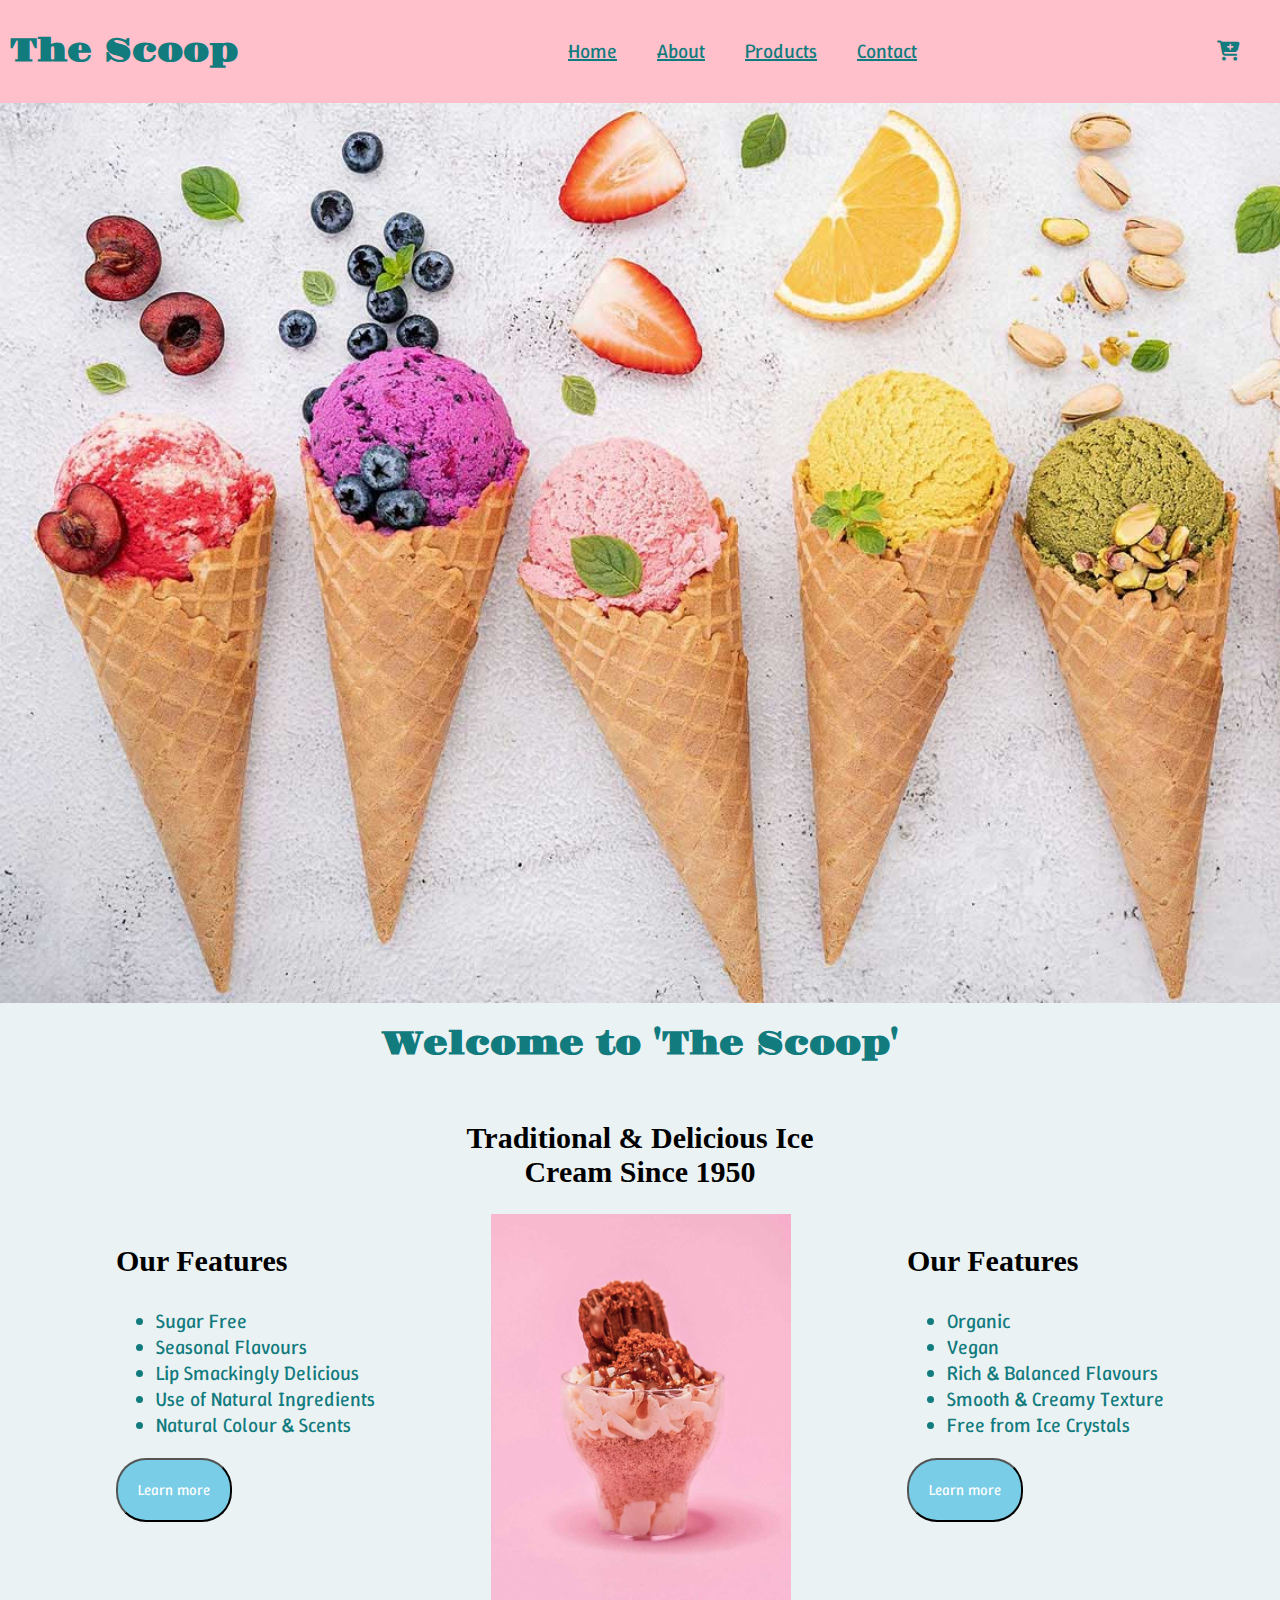
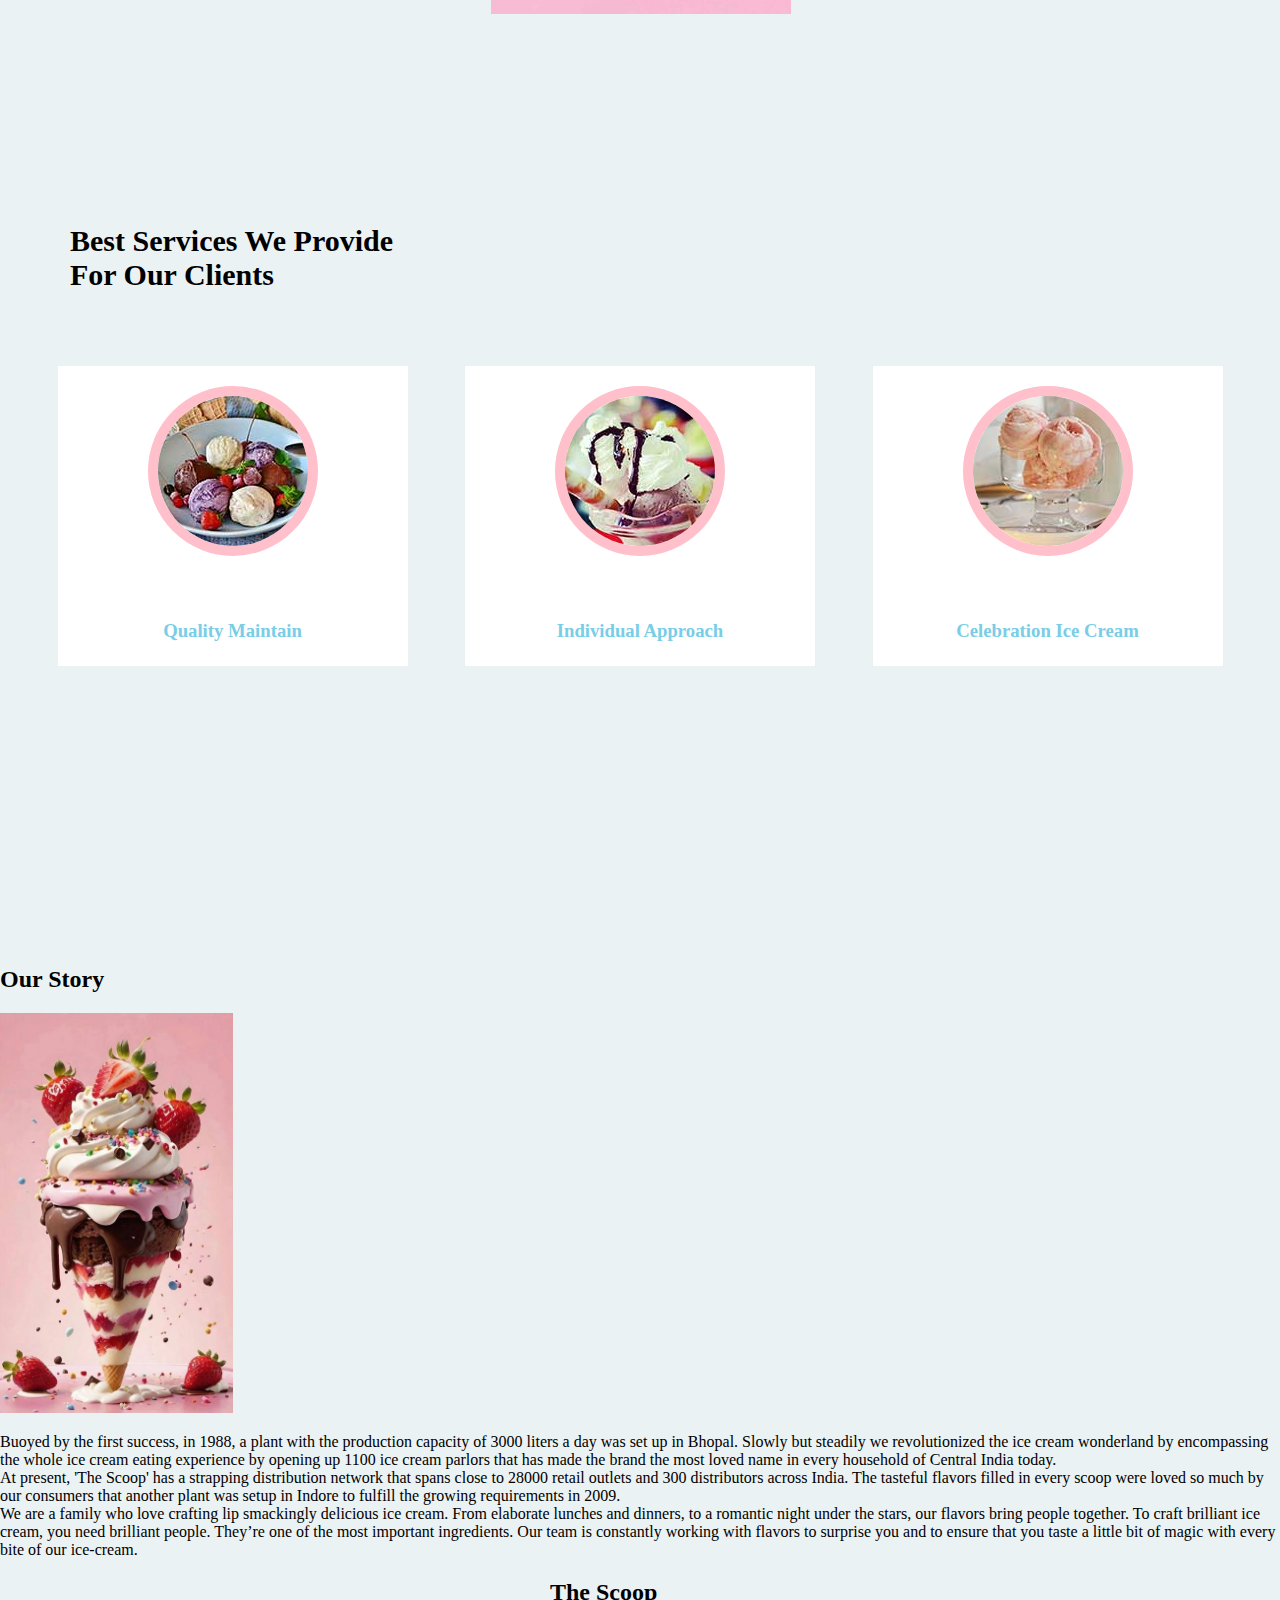
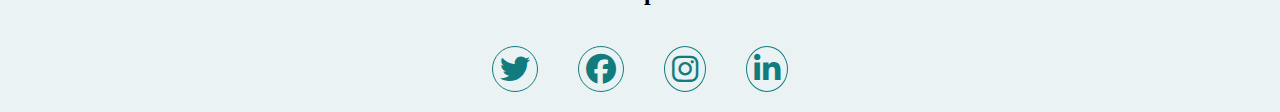
<file: index.html>
<!DOCTYPE html>
<html lang="en">
<head>
    <meta charset="UTF-8">
    <meta name="viewport" content="width=device-width, initial-scale=1.0">
    <title>Document</title>
    <link rel="stylesheet" href="index.css">
    <link rel="icon" href="./img2.png">
    <link rel="stylesheet" href="https://cdnjs.cloudflare.com/ajax/libs/font-awesome/6.7.2/css/all.min.css">
    <link rel="preconnect" href="https://fonts.googleapis.com">
<link rel="preconnect" href="https://fonts.gstatic.com" crossorigin>
<link href="https://fonts.googleapis.com/css2?family=Boldonse&family=Gravitas+One&family=Winky+Sans:ital,wght@0,300..900;1,300..900&display=swap" rel="stylesheet">
</head>
<body>
    <input type="checkbox" id="click">
    <nav class="navbar">
        <h1>The Scoop</h1>
        <ul>
            <li><a href="index.html">Home</a></li>
            <li><a href="about.html">About</a></li>
            <li><a href="product.html">Products</a></li>
            <li><a href="contact.html">Contact</a></li>
        </ul>
        <div class="iconcart"><i class="fa-solid fa-cart-plus"></i></div>
         <label for="click">
            <i class="fa-solid fa-bars"></i>
        </label>
    </nav>
    <div class="img"></div>
        <div class="text">
            <h1>Welcome to 'The Scoop'</h1>
        </div>
        <div class="text1">
            <h2>Traditional & Delicious Ice <br>Cream Since 1950</h2>     
        </div>
        <div class="container">
            <div class="ch1">
                <h3>Our Features</h3>
                <ul>
                    <li>Sugar Free</li>
                    <li>Seasonal Flavours</li>
                    <li>Lip Smackingly Delicious</li>
                    <li>Use of Natural Ingredients</li>
                    <li>Natural Colour & Scents</li>
                </ul>
                <button>Learn more</button>
            </div>
            <div class="ch2">
                <img src="img3.jpg" height="400px" width="300px">
            </div>
            <div class="ch3">
                <h3>Our Features</h3>
                <ul>
                    <li>Organic</li>
                    <li>Vegan</li>
                    <li>Rich & Balanced Flavours</li>
                    <li>Smooth & Creamy Texture</li>
                    <li>Free from Ice Crystals</li>
                </ul>
                <button>Learn more</button>
            </div>
        </div>
        <div class="text2">
            <h2>Best Services We Provide<br>For Our Clients</h2>
        </div>
        <div class="container1">
            <div class="box1">
                <img src="service-1.jpg">
                <h3>Quality Maintain</h3>
            </div>
            <div class="box2">
                <img src="service-2.jpg">
                <h3>Individual Approach</h3>
            </div>
            <div class="box3">
                <img src="service-3.jpg">
                <h3>Celebration Ice Cream</h3>
            </div>
        </div>
        <div class="text3">
            <h2>Our Story</h2>
        </div>
        <div class="container2">
            <div class="img1">
                <img src="story.jpg" height="400px">
                </div>
                <div class="para">
            <p>Buoyed by the first success, in 1988, a plant with the production capacity of 3000 liters a day was set up in Bhopal. Slowly but steadily we revolutionized the ice cream wonderland by encompassing the whole ice cream eating experience by opening up 1100 ice cream parlors that has made the brand the most loved name in every household of Central India today.
                <br>   At present, 'The Scoop' has a strapping distribution network that spans close to 28000 retail outlets and 300 distributors across India. The tasteful flavors filled in every scoop were loved so much by our consumers that another plant was setup in Indore to fulfill the growing requirements in 2009.<br>We are a family who love crafting lip smackingly delicious ice cream. From elaborate lunches and dinners, to a romantic night under the stars, our flavors bring people together. To craft brilliant ice cream, you need brilliant people. They’re one of the most important ingredients. Our team is constantly working with flavors to surprise you and to ensure that you taste a little bit of magic with every bite of our ice-cream.</p>
        
            </div>
        </div>
             <div class="contact"> <h2>The Scoop</h2></div>
             <div class="container3">
             <div class="iconsocial">
            <i class="fa-brands fa-twitter"></i>
            <i class="fa-brands fa-facebook"></i>
            <i class="fa-brands fa-instagram"></i>
            <i class="fa-brands fa-linkedin-in"></i>
            </div>
            </div>
</body>
</html>
</file>
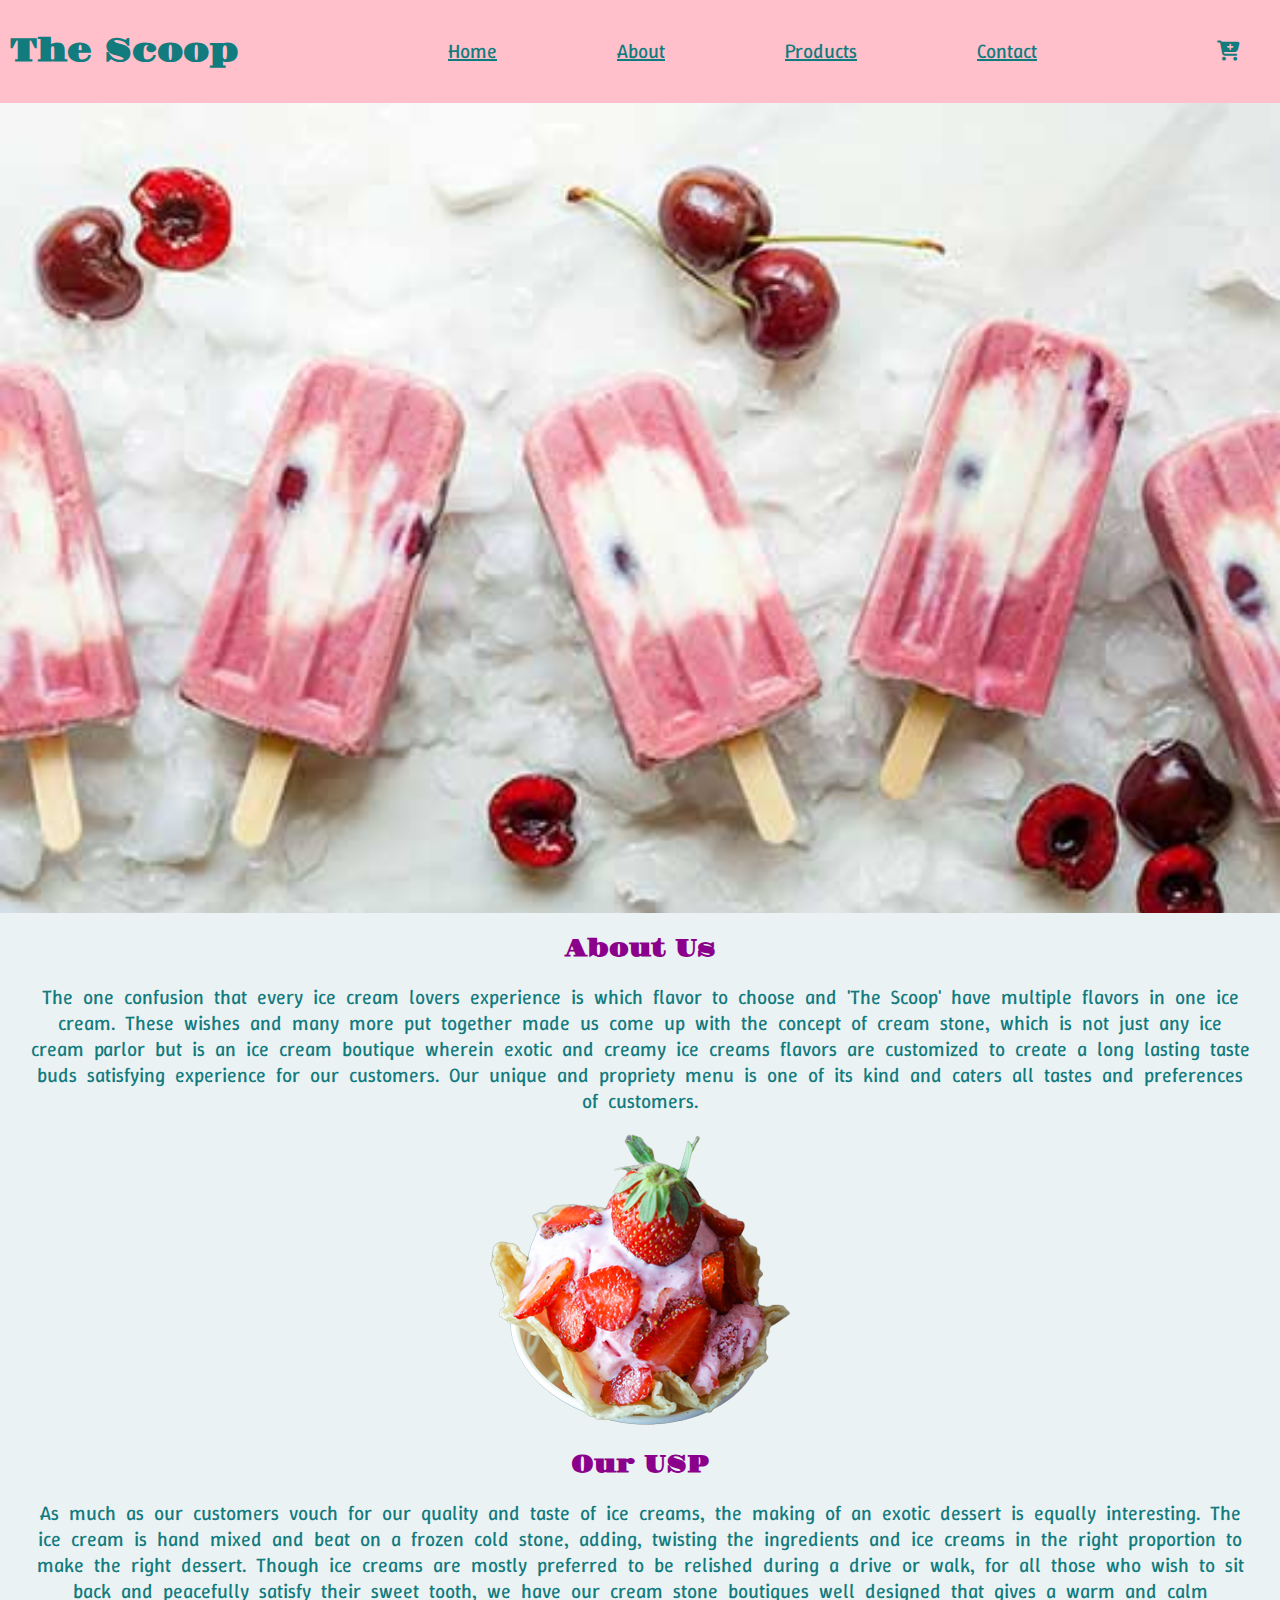
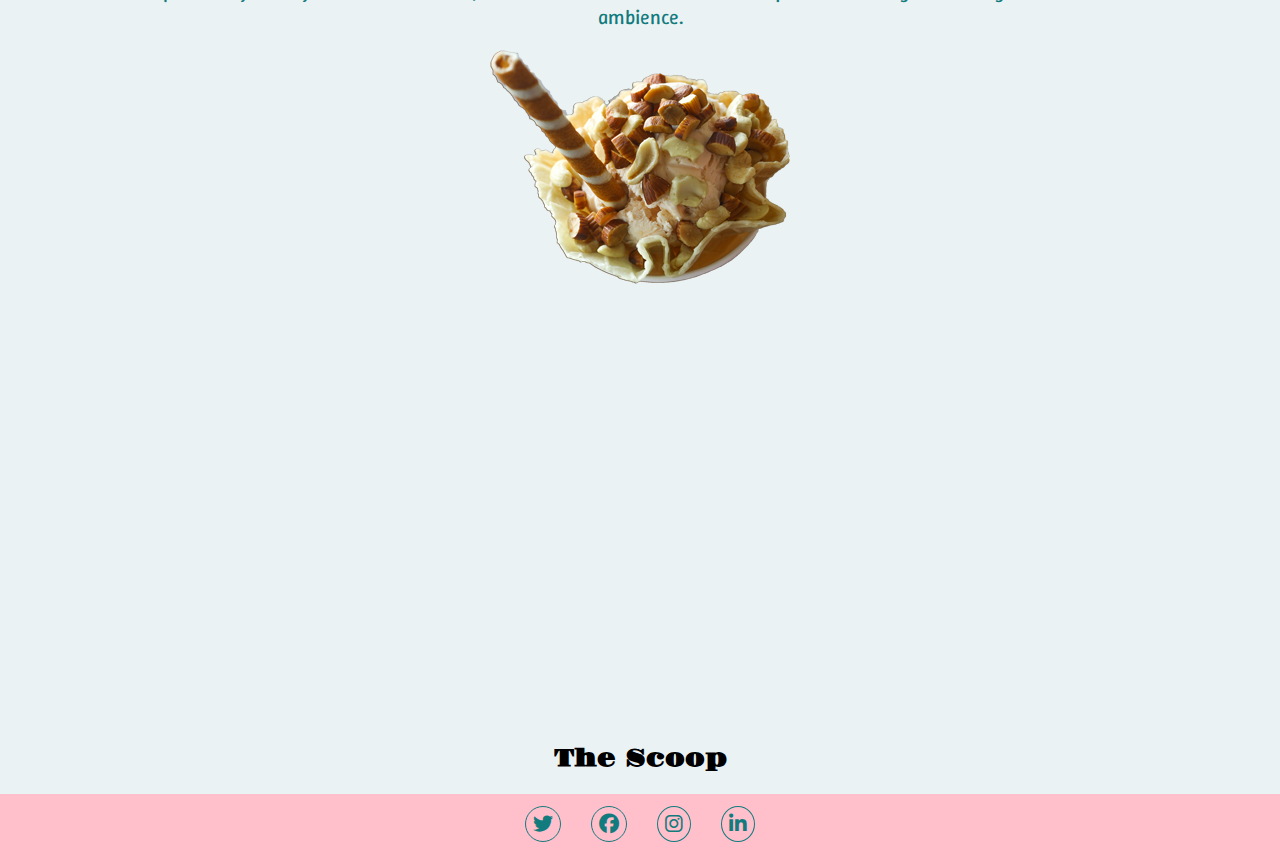
<file: about.html>
<!DOCTYPE html>
<html lang="en">
<head>
    <meta charset="UTF-8">
    <meta name="viewport" content="width=device-width, initial-scale=1.0">
    <title>Document</title>
    <link rel="stylesheet" href="about.css">
    <link rel="icon" href="./img2.png">
    <link rel="stylesheet" href="https://cdnjs.cloudflare.com/ajax/libs/font-awesome/6.7.2/css/all.min.css">
    <link rel="preconnect" href="https://fonts.googleapis.com">
<link rel="preconnect" href="https://fonts.gstatic.com" crossorigin>
<link href="https://fonts.googleapis.com/css2?family=Boldonse&family=Gravitas+One&family=Winky+Sans:ital,wght@0,300..900;1,300..900&display=swap" rel="stylesheet">
</head>
<body>
    <nav class="navbar">
        <h1>The Scoop</h1>
        <ul>
            <li><a href="index.html">Home</a></li>
            <li><a href="about.html">About</a></li>
            <li><a href="product.html">Products</a></li>
            <li><a href="contact.html">Contact</a></li>
        </ul>
        <div class="iconcart"><i class="fa-solid fa-cart-plus"></i></div>
         <label for="click">
            <i class="fa-solid fa-bars"></i>
        </label>
        </nav>
        <div class="img"></div>
        <div class="about">
            <h2>About Us</h2>
            <p>The one confusion that every ice cream lovers experience is which flavor to choose and 'The Scoop' have multiple flavors in one ice cream. These wishes and many more put together made us come up with the concept of cream stone, which is not just any ice cream parlor but is an ice cream boutique wherein exotic and creamy ice creams flavors are customized to create a long lasting taste buds satisfying experience for our customers. Our unique and propriety menu is one of its kind and caters all tastes and preferences of customers.</p>
        <img src="about1.png">
        <h2>Our USP</h2>
        <p>As much as our customers vouch for our quality and taste of ice creams, the making of an exotic dessert is equally interesting. The ice cream is hand mixed and beat on a frozen cold stone, adding, twisting the ingredients and ice creams in the right proportion to make the right dessert. Though ice creams are mostly preferred to be relished during a drive or walk, for all those who wish to sit back and peacefully satisfy their sweet tooth, we have our cream stone boutiques well designed that gives a warm and calm ambience.</p>
        <img src="usp.png">
        </div>
        <div class="contact"> <h2>The Scoop</h2></div>
        <div class="container3">
        <div class="iconsocial">
            <i class="fa-brands fa-twitter"></i>
            <i class="fa-brands fa-facebook"></i>
            <i class="fa-brands fa-instagram"></i>
            <i class="fa-brands fa-linkedin-in"></i>
            </div>
            </div>
</body>
</html>
</file>
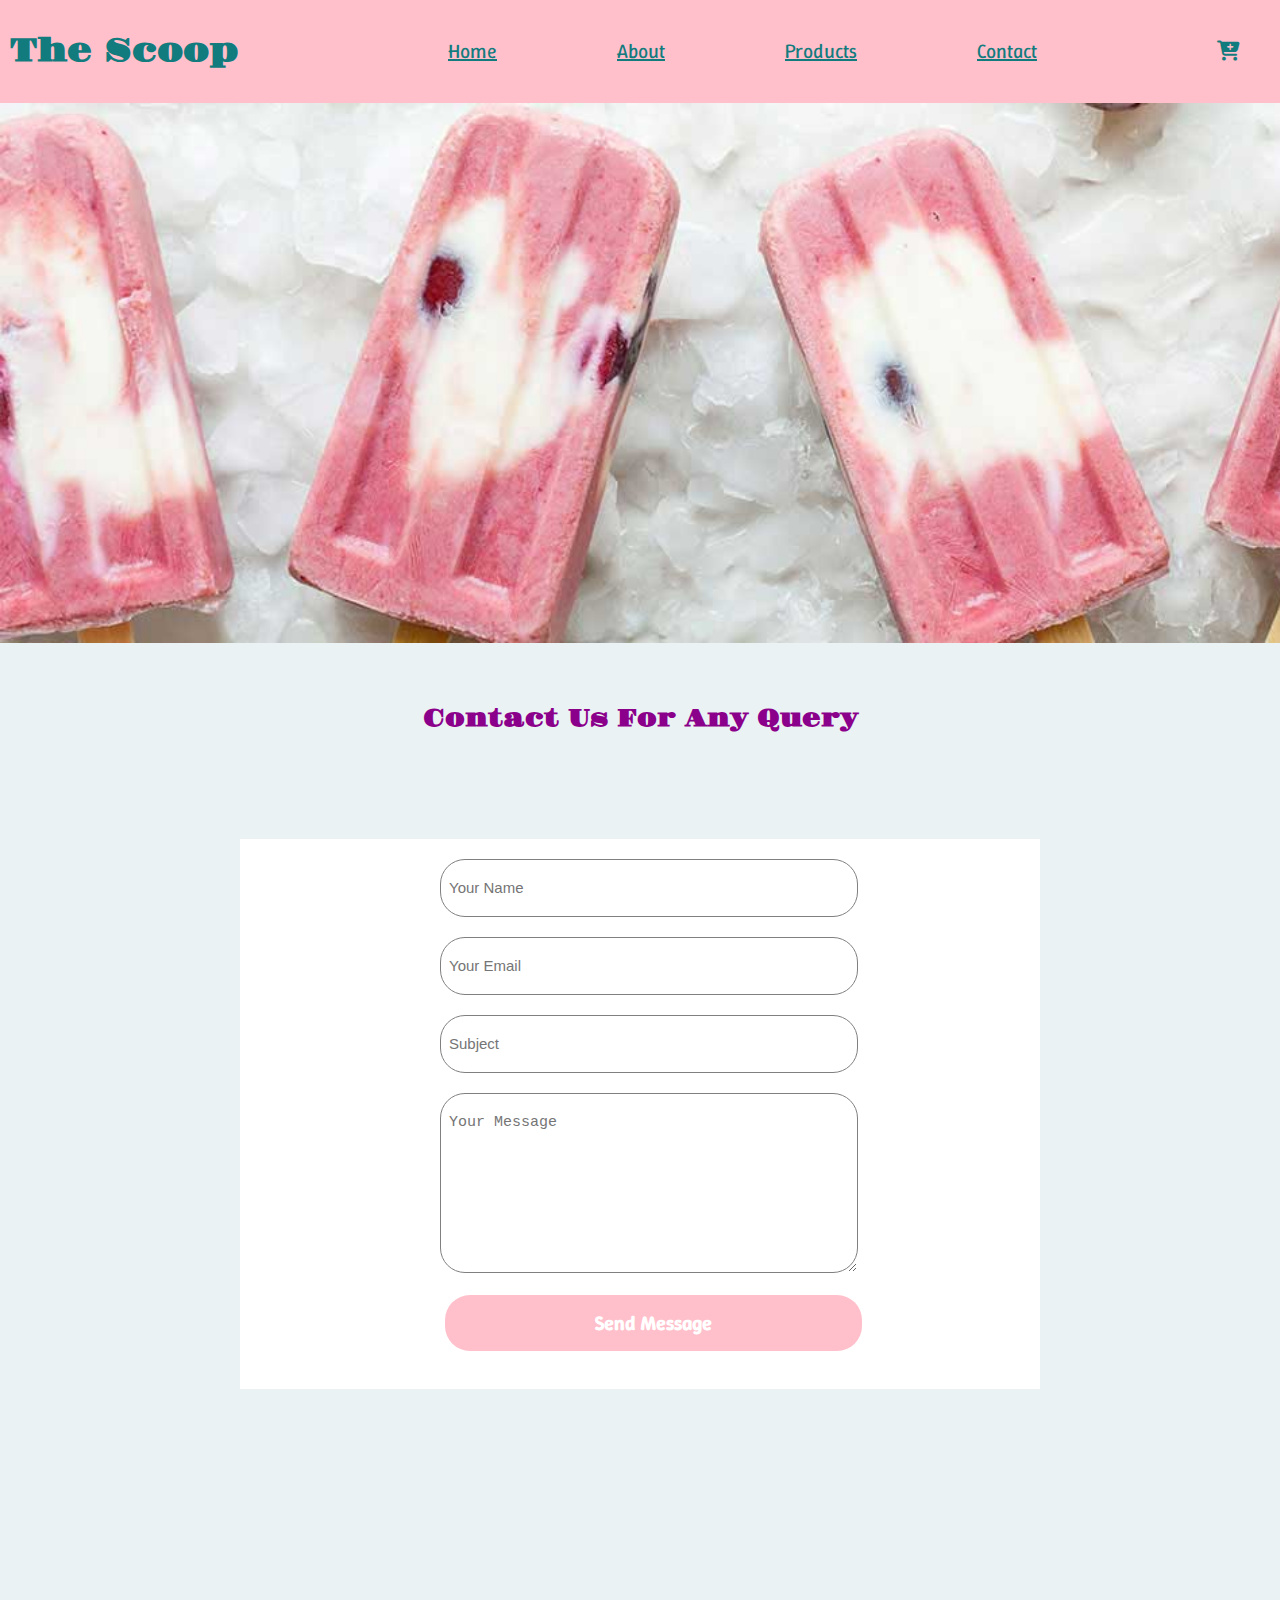
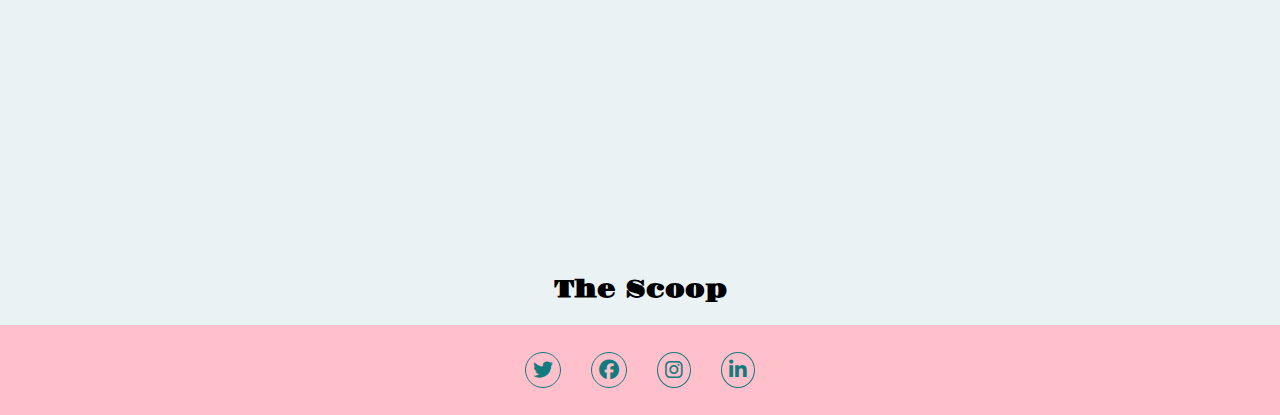
<file: contact.html>
<!DOCTYPE html>
<html lang="en">
<head>
    <meta charset="UTF-8">
    <meta name="viewport" content="width=device-width, initial-scale=1.0">
    <title>Document</title>
    <link rel="stylesheet" href="contact.css">
    <link rel="icon" href="./img2.png">
    <link rel="stylesheet" href="https://cdnjs.cloudflare.com/ajax/libs/font-awesome/6.7.2/css/all.min.css">
    <link rel="preconnect" href="https://fonts.googleapis.com">
<link rel="preconnect" href="https://fonts.gstatic.com" crossorigin>
<link href="https://fonts.googleapis.com/css2?family=Boldonse&family=Gravitas+One&family=Winky+Sans:ital,wght@0,300..900;1,300..900&display=swap" rel="stylesheet">
</head>
<body>
    <input type="checkbox" id="click">
    <nav class="navbar">
        <h1>The Scoop</h1>
        <ul>
            <li><a href="index.html">Home</a></li>
            <li><a href="about.html">About</a></li>
            <li><a href="product.html">Products</a></li>
            <li><a href="contact.html">Contact</a></li>
        </ul>
        <div class="iconcart"><i class="fa-solid fa-cart-plus"></i></div>
         <label for="click">
            <i class="fa-solid fa-bars"></i>
        </label>
    </nav>
    <div class="img"></div>
    <div class="text">
        <h2>Contact Us For Any Query</h2>
    </div>
    <div class="container">
        <div class="form">
            <form action="">
                
                <input type="text" class="inputfield" placeholder="Your Name">
                
                <input type="text" class="inputfield" placeholder="Your Email"><br>
                
                <input type="text" class="inputfield" placeholder="Subject"><br>
                
                <textarea type="text" class="textareafield" placeholder="Your Message"></textarea><br>
                <button class="btn">Send Message</button>
            </form>
        </div>
    </div>
    <div class="contact"> <h2>The Scoop</h2></div>
    <div class="container3">
        <div class="iconsocial">
            <i class="fa-brands fa-twitter"></i>
            <i class="fa-brands fa-facebook"></i>
            <i class="fa-brands fa-instagram"></i>
            <i class="fa-brands fa-linkedin-in"></i>
            </div>
            </div>
</body>
</html>
</file>
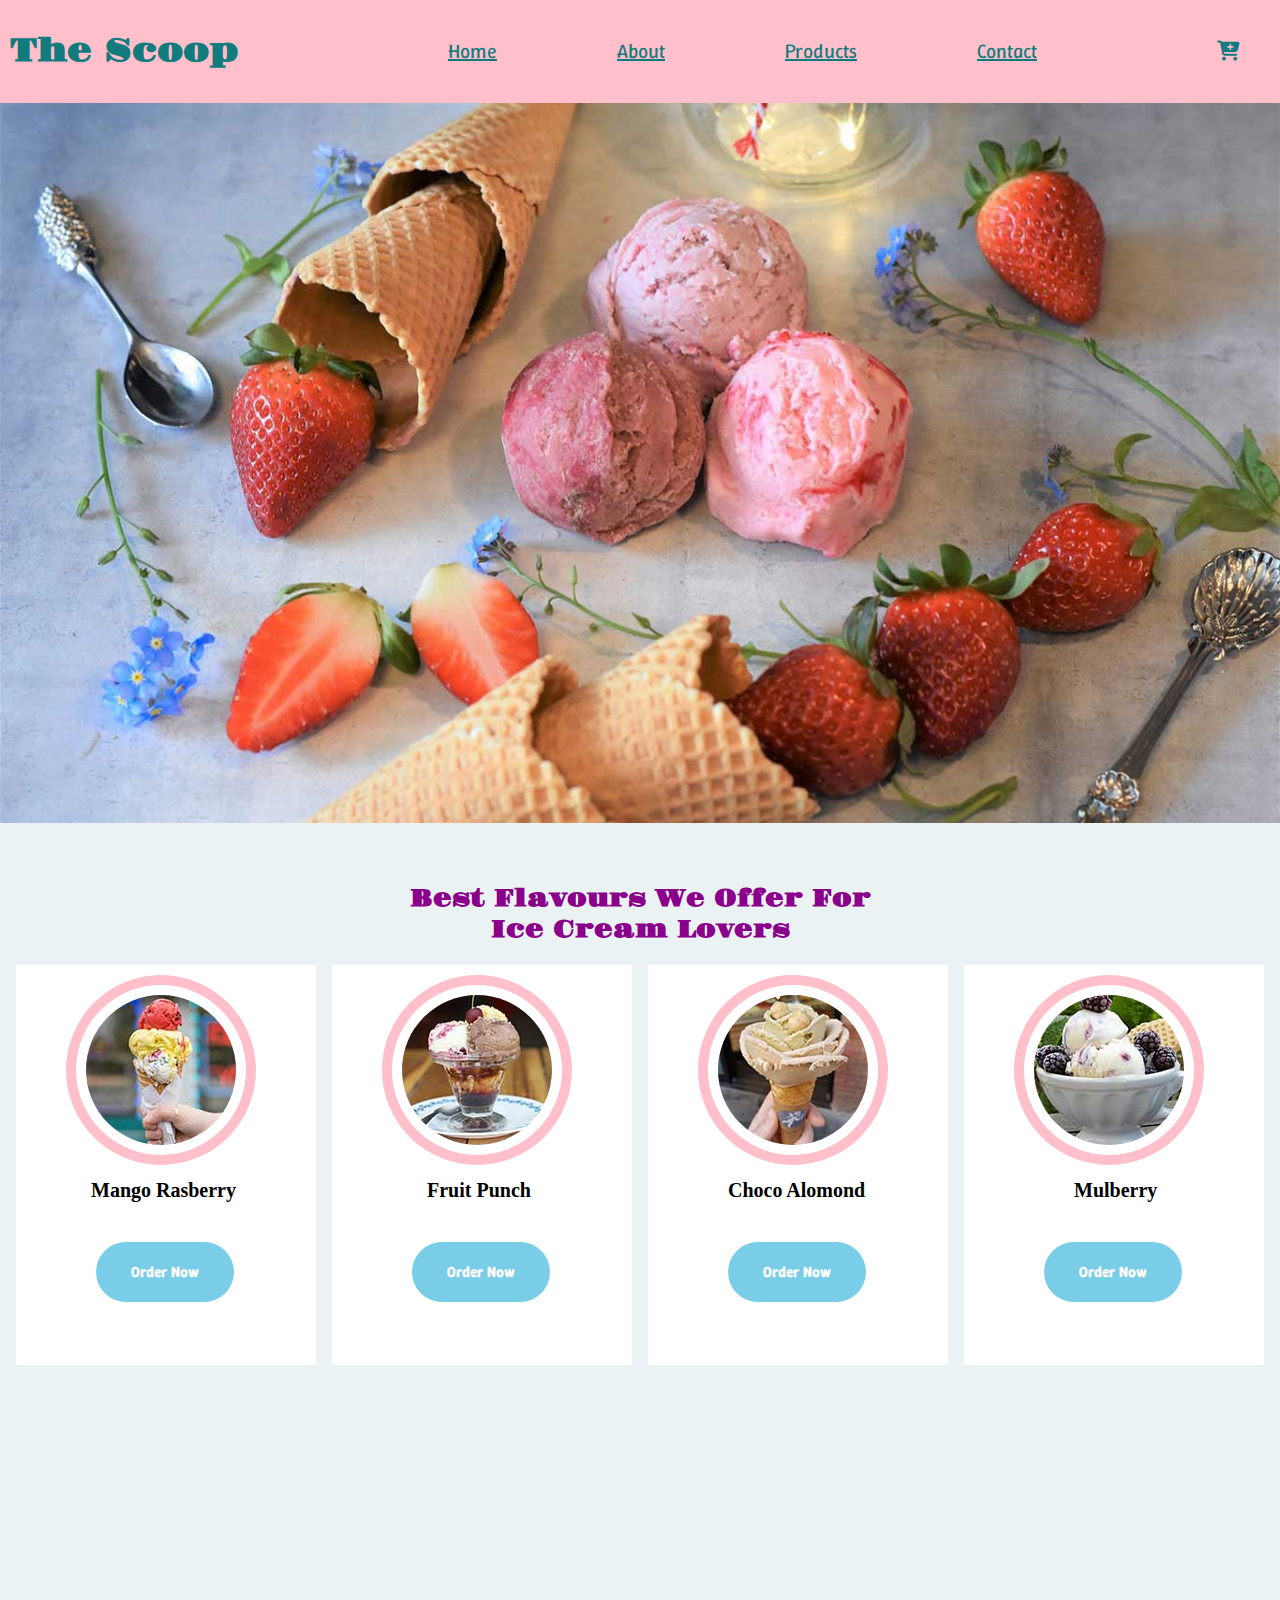
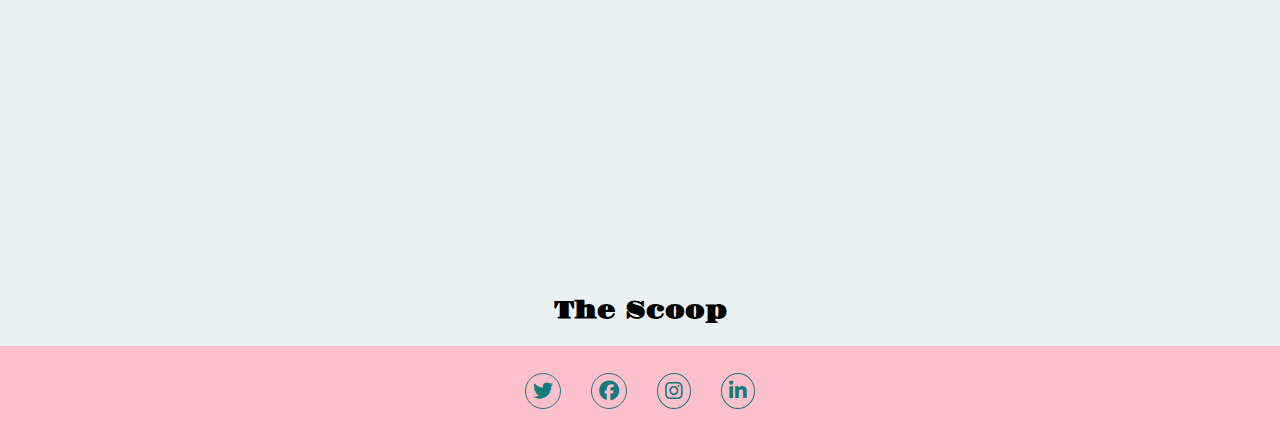
<file: product.html>
<!DOCTYPE html>
<html lang="en">
<head>
    <meta charset="UTF-8">
    <meta name="viewport" content="width=device-width, initial-scale=1.0">
    <title>Document</title>
    <link rel="stylesheet" href="product.css">
    <link rel="icon" href="./img2.png">
    <link rel="stylesheet" href="https://cdnjs.cloudflare.com/ajax/libs/font-awesome/6.7.2/css/all.min.css">
    <link rel="preconnect" href="https://fonts.googleapis.com">
<link rel="preconnect" href="https://fonts.gstatic.com" crossorigin>
<link href="https://fonts.googleapis.com/css2?family=Boldonse&family=Gravitas+One&family=Winky+Sans:ital,wght@0,300..900;1,300..900&display=swap" rel="stylesheet">
</head>
<body>
    <input type="checkbox" id="click">
    <nav class="navbar">
        <h1>The Scoop</h1>
        <ul>
            <li><a href="index.html">Home</a></li>
            <li><a href="about.html">About</a></li>
            <li><a href="product.html">Products</a></li>
            <li><a href="contact.html">Contact</a></li>
        </ul>
        <div class="iconcart"><i class="fa-solid fa-cart-plus"></i></div>
         <label for="click">
            <i class="fa-solid fa-bars"></i>
        </label>
    </nav>
    <div class="img"></div>
    <div class="text">
        <h2>Best Flavours We Offer For<br> Ice Cream Lovers</h2>
    </div>
    <div class="container">
        <div class="box1">
            <img src="product-1.jpg">
            <h3>Mango Rasberry</h3>
            <button>Order Now</button>
        </div>
        <div class="box2">
            <img src="product-2.jpg">
            <h3>Fruit Punch</h3>
            <button>Order Now</button>
        </div>
        <div class="box3">
            <img src="product-3.jpg">
            <h3>Choco Alomond</h3>
            <button>Order Now</button>
        </div>
        <div class="box4">
            <img src="product-4.jpg">
            <h3>Mulberry</h3>
            <button>Order Now</button>
        </div>
    </div>
    <div class="contact"> <h2>The Scoop</h2></div>
    <div class="container3">
        <div class="iconsocial">
            <i class="fa-brands fa-twitter"></i>
            <i class="fa-brands fa-facebook"></i>
            <i class="fa-brands fa-instagram"></i>
            <i class="fa-brands fa-linkedin-in"></i>
            </div>
            </div>
</body>
</html>
</file>
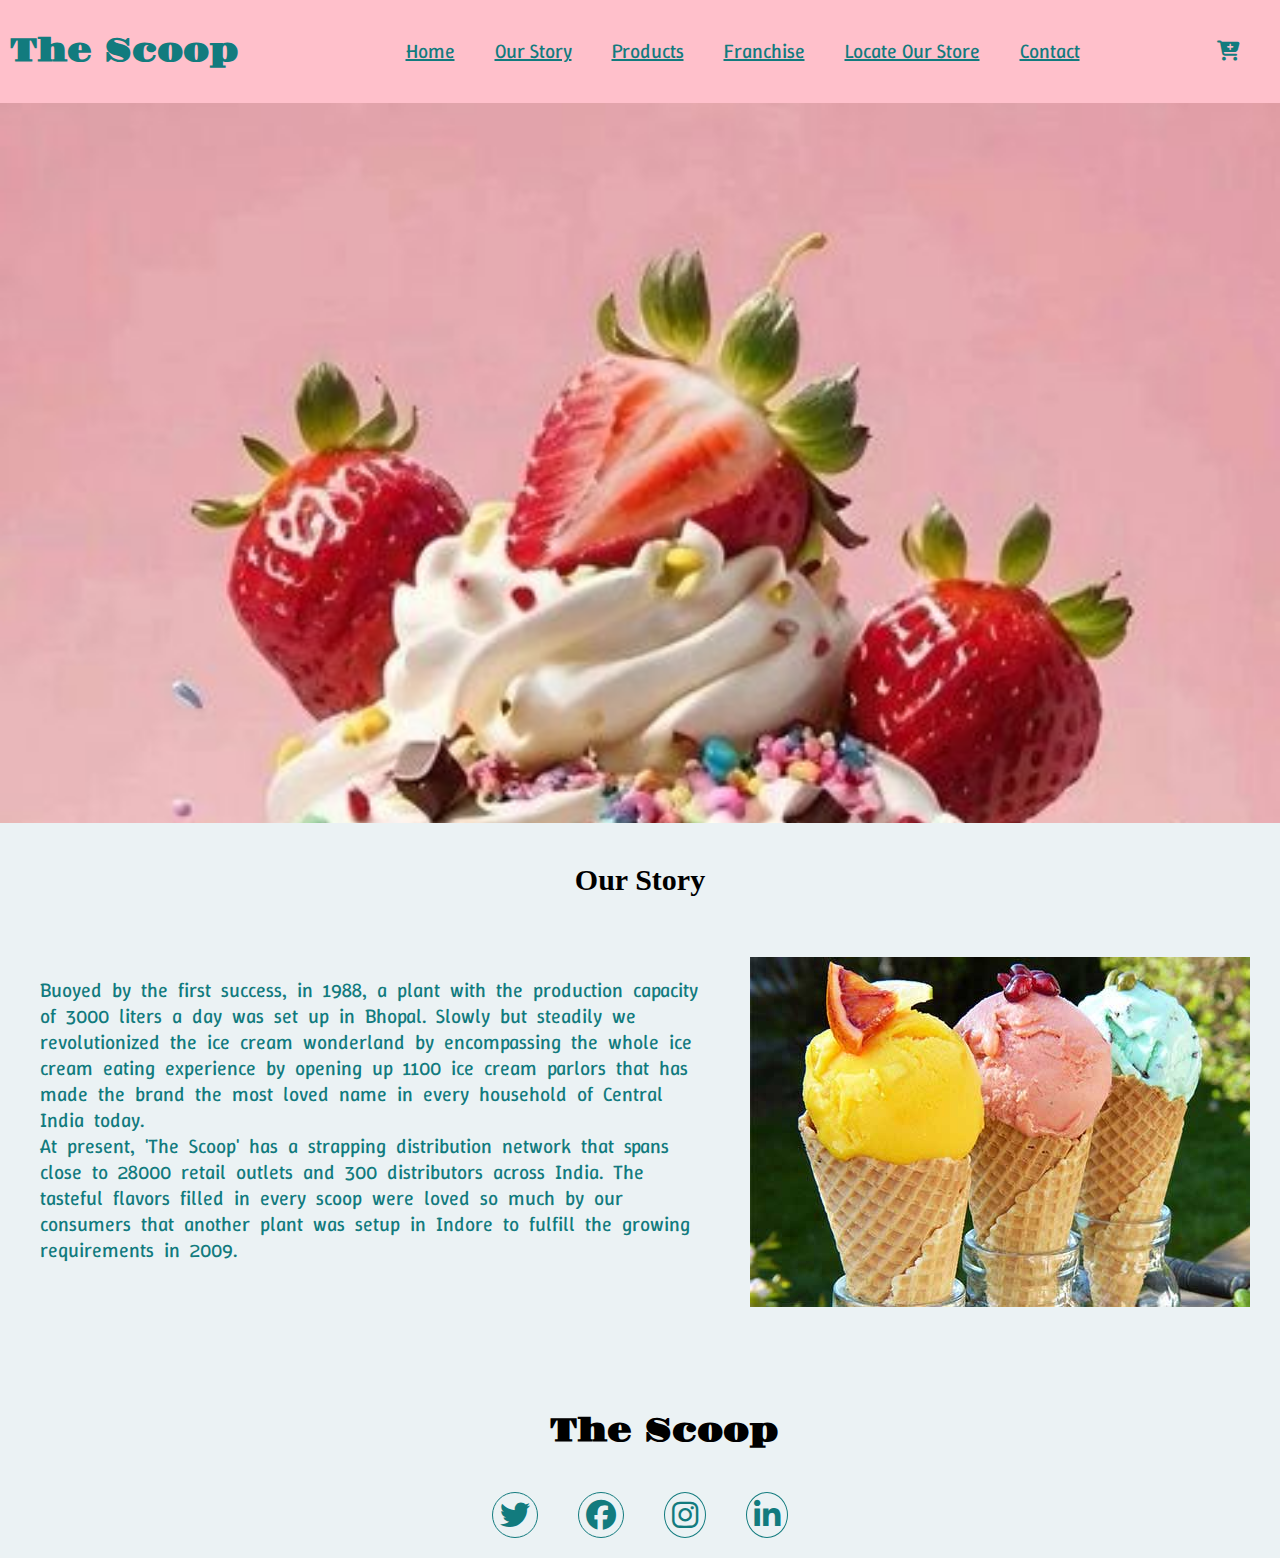
<file: story.html>
<!DOCTYPE html>
<html lang="en">
<head>
    <meta charset="UTF-8">
    <meta name="viewport" content="width=device-width, initial-scale=1.0">
    <title>Document</title>
    <link rel="stylesheet" href="story.css">
    <link rel="icon" href="./img2.png">
    <link rel="stylesheet" href="https://cdnjs.cloudflare.com/ajax/libs/font-awesome/6.7.2/css/all.min.css">
    <link rel="preconnect" href="https://fonts.googleapis.com">
<link rel="preconnect" href="https://fonts.gstatic.com" crossorigin>
<link href="https://fonts.googleapis.com/css2?family=Boldonse&family=Gravitas+One&family=Winky+Sans:ital,wght@0,300..900;1,300..900&display=swap" rel="stylesheet">
</head>
<body>
    <nav class="navbar">
        <h1>The Scoop</h1>
        <ul>
            <li><a href="index.html">Home</a></li>
            <li><a href="story.html">Our Story</a></li>
            <li><a href="product.html">Products</a></li>
            <li><a href="franchise.html">Franchise</a></li>
            <li><a href="stores.html">Locate Our Store</a></li>
            <li><a href="contact.html">Contact</a></li>
        </ul>
        <div class="iconcart"><i class="fa-solid fa-cart-plus"></i></div>
         <label for="click">
            <i class="fa-solid fa-bars"></i>
        </label>
        </nav>
        <div class="img"></div>
        <div class="text">
            <h2>Our Story</h2>
        </div>
        <div class="container">
            <div class="para">
                <p>Buoyed by the first success, in 1988, a plant with the production capacity of 3000 liters a day was set up in Bhopal. Slowly but steadily we revolutionized the ice cream wonderland by encompassing the whole ice cream eating experience by opening up 1100 ice cream parlors that has made the brand the most loved name in every household of Central India today.
                 <br>   At present, 'The Scoop' has a strapping distribution network that spans close to 28000 retail outlets and 300 distributors across India. The tasteful flavors filled in every scoop were loved so much by our consumers that another plant was setup in Indore to fulfill the growing requirements in 2009.</p>
            </div>
            <div class="img1">
                <img src="story1.jpg">
            </div>
        </div>
        <div class="contact"> <h1>The Scoop</h1></div>
        <div class="iconsocial">
            <i class="fa-brands fa-twitter"></i>
            <i class="fa-brands fa-facebook"></i>
            <i class="fa-brands fa-instagram"></i>
            <i class="fa-brands fa-linkedin-in"></i>
            </div>
</body>
</html>
</file>
<file: index.css>
body{
  background-color: rgb(235, 242, 244);
  margin: 0px;
  padding: 0px;
  height: 100vh;
  width: 100%;
}.navbar{
    display: flex;
    justify-content: space-between;
    background-color: pink;
    align-items: center;
    padding: 10px;
    position: sticky;
    top: 0px;
    color: rgb(18, 123, 126);
  }
  .navbar ul{
    display: flex;
    justify-content: space-between;
    list-style: none;
    gap: 40px;
    font-family: "Winky Sans", sans-serif;
    font-size: 20px;
    margin-right: 10px;
  }
  .iconcart{
    margin-right: 30px;
    align-items: center;
    font-size: 20px;
    font-weight: bold;
  }
   h1 {
    font-family:"Gravitas One", serif ;
    animation: name duration timing-function delay iteration-count direction fill-mode;
    animation: scoop 7s ease infinite;
  }
  @keyframes scoop{
    25%{
      color: blueviolet;
    }
    45%{
      color: yellowgreen;
    }
    65%{
      color: brown;
      transform: scale(1.1);
    }
    85%{
      color:blue ;
    }
    100%{
      color: forestgreen;
    }
  }
  a{
    color: rgb(18, 123, 126);
  }
  .img{
    background-image: url(img1.jpg);
    background-size: cover;
    height: 100vh;
    width: 100%;
  }

  .text h1{
    color: rgb(18, 123, 126);
    font-family:"Gravitas One", serif ;
    text-align: center;
  }
  .text1{
    text-align: center;
    padding-top: 10px;
    font-size: 20px;
  }
  .container{
    height: 60vh;
    width: 100%;
    justify-content: space-evenly;
    display: flex;
  }
  .ch1 ul{
    color:rgb(18, 123, 126) ;
    font-family: "Winky Sans", sans-serif;
    font-size: 20px;
  }
  .ch3 ul{
    color:rgb(18, 123, 126) ;
    font-family: "Winky Sans", sans-serif;
    font-size: 20px;

  }
  .ch1 h3{
    font-size: 30px;
  }
  .ch3 h3{
    font-size: 30px;
  } 
  .text2{
    margin-top: 70px;
    margin-left: 70px;
    font-size: 20px;
  }
  button{
    background-color: rgb(121, 205, 230);
    color: white;
    padding: 20px;
    border-radius: 30px;
    font-family: "Winky Sans", sans-serif;
    font-size: 15px;
  }
  .container1{
    height: 70vh;
    width: 100%;
    justify-content: space-evenly;
    display: flex;
  }
  .box1 h3{
    margin-top: 60px;
    color: rgb(121, 205, 230);

  }
  .box2 h3{
    margin-top: 60px;
    color: rgb(121, 205, 230);

  }
  .box3 h3{
    margin-top: 60px;
    color: rgb(121, 205, 230);

  }
  .box1{
    color: rgb(18, 123, 126);
    background-color: white;
    text-align: center;
    margin-top: 50px;
    height: 300px;
    width: 350px;
  }
  .box2{
    color: rgb(18, 123, 126);
    background-color: white;
    text-align: center;
    margin-top: 50px;
    height: 300px;
    width: 350px;
  }
  .box3{  
    color: rgb(18, 123, 126); 
    background-color: white;
    text-align: center;
    margin-top: 50px;
    height: 300px;
    width: 350px;
  }
  .box1 img{
    border: 10px solid pink;
    margin-top: 20px;
    border-radius: 50%;
  }
  .box2 img{
    border: 10px solid pink;
    margin-top: 20px;
    border-radius: 50%;
  }
  .box3 img{
    border: 10px solid pink;
    margin-top: 20px;
    border-radius: 50%;
  }
  .contact{
    margin-left: 550px;
    padding-bottom: 20px;
  }
  .iconsocial{
    color: rgb(18, 123, 126);
    display: flex;
    justify-content: center;
    gap: 40px;
    font-size: 30px;
    padding-bottom: 20px;
  }
  .fa-twitter{
    border: 1px solid rgb(18, 123, 126);
    border-radius: 50%;
    padding: 7px;
  }
  .fa-facebook{
    border: 1px solid rgb(18, 123, 126);
    border-radius: 50%;
    padding: 7px;
  }
  .fa-instagram{
    border: 1px solid rgb(18, 123, 126);
    border-radius: 50%;
    padding: 7px;
  }
  .fa-linkedin-in{
    border: 1px solid rgb(18, 123, 126);
    border-radius: 50%;
    padding: 7px;
  }
  .navbar label{
    display: none;
  }
  #click:checked~.navbar ul{
    display: block;
  }
  @media screen and (max-width:650px){
    .navbar label{
      display: block;
    }
    .navbar ul{
      display: none;
      position: absolute;
      top: 100px;
      background-color: black;
      width: 100%;
    }
    .navbar ul li{
      padding:10px;
      margin-left: 100px;
    }
  }
  #click{
    display: none;
  }
</file>
<file: about.css>
body{
  background-color: rgb(235, 242, 244);
  margin: 0px;
  padding: 0px;
  height: 100vh;
  width: 100%;
}
.navbar{
    display: flex;
    justify-content: space-between;
    background-color: pink;
    align-items: center;
    padding: 10px;
    position: sticky;
    top: 0px;
    color: rgb(18, 123, 126);
  }
  .navbar ul{
    display: flex;
    justify-content: space-between;
    list-style: none;
    gap: 120px;
    font-family: "Winky Sans", sans-serif;
    font-size: 20px;
    margin-right: 10px;
  }
  .iconcart{
    margin-right: 30px;
    align-items: center;
    font-size: 20px;
    font-weight: bold;
  }
  h1 {
    font-family:"Gravitas One", serif ;
    animation: name duration timing-function delay iteration-count direction fill-mode;
    animation: scoop 7s ease infinite;
  }
  @keyframes scoop{
    25%{
      color: blueviolet;
    }
    45%{
      color: yellowgreen;
    }
    65%{
      color: brown;
      transform: scale(1.1);
    }
    85%{
      color:blue ;
    }
    100%{
      color: forestgreen;
    }
  }
  @keyframes footer{
    25%{
      color: blueviolet;
    }
    45%{
      color: yellowgreen;
    }
    65%{
      color: brown;
    }
    85%{
      color:blue ;
    }
    100%{
      color: forestgreen;
    }
  }
  a{
    color: rgb(18, 123, 126);
  }
  .img{
    background-image: url(about.jpg);
    background-size: cover;
    height: 90vh;
    width: 100%;
  }
  .about{
    height: 90vh;
    width: 100%;
    text-align: center;
  }
  .about h2{
    color: darkmagenta;
    font-family:"Gravitas One", serif ;
  }
  .about p{
    color:rgb(18, 123, 126) ;
    font-size: 20px;
    margin-left: 30px;
    margin-right: 30px;
    word-spacing: 5px;
    font-family: "Winky Sans", sans-serif;

  }
  .contact h2{
    margin-top: 600px;
    text-align: center;
    animation: footer 7s ease infinite ;
    font-family:"Gravitas One", serif ;
  }
  .container3{
    height: 60px;
    width: 100%;
    background-color: pink;
    display: flex;
    align-items: center;
    justify-content: center;
  }
  .iconsocial{
    color: rgb(18, 123, 126);
    display: flex;
    justify-content: center;
    align-items: center;
    gap: 30px;
    font-size: 20px;
  }
  .fa-twitter{
    border: 1px solid rgb(18, 123, 126);
    border-radius: 50%;
    padding: 7px;
  }
  .fa-facebook{
    border: 1px solid rgb(18, 123, 126);
    border-radius: 50%;
    padding: 7px;
  }
  .fa-instagram{
    border: 1px solid rgb(18, 123, 126);
    border-radius: 50%;
    padding: 7px;
  }
  .fa-linkedin-in{
    border: 1px solid rgb(18, 123, 126);
    border-radius: 50%;
    padding: 7px;
  }
  .navbar label{
    display: none;
  }
  #click:checked~.navbar ul{
    display: block;
  }
  @media screen and (max-width:650px){
    .navbar label{
      display: block;
    }
    .navbar ul{
      display: none;
      position: absolute;
      top: 100px;
      background-color: black;
      width: 100%;
    }
    .navbar ul li{
      padding:10px;
      margin-left: 100px;
    }
  }
  #click{
    display: none;
  }
</file>
<file: contact.css>
body{
    background-color: rgb(235, 242, 244);
    margin: 0px;
    padding: 0px;
    height: 100vh;
    width: 100%;
  }.navbar{
      display: flex;
      justify-content: space-between;
      background-color: pink;
      align-items: center;
      padding: 10px;
      position: sticky;
      top: 0px;
      color: rgb(18, 123, 126);
    }
    .navbar ul{
      display: flex;
      justify-content: space-between;
      list-style: none;
      gap: 120px;
      font-family: "Winky Sans", sans-serif;
      font-size: 20px;
      margin-right: 10px;
    }
    .iconcart{
      margin-right: 30px;
      align-items: center;
      font-size: 20px;
      font-weight: bold;
    }
     h1 {
      font-family:"Gravitas One", serif ;
      animation: name duration timing-function delay iteration-count direction fill-mode;
      animation: scoop 7s ease infinite;
    }
    @keyframes scoop{
      25%{
        color: blueviolet;
      }
      45%{
        color: yellowgreen;
      }
      65%{
        color: brown;
        transform: scale(1.1);
      }
      85%{
        color:blue ;
      }
      100%{
        color: forestgreen;
      }
    }
    @keyframes footer{
      25%{
        color: blueviolet;
      }
      45%{
        color: yellowgreen;
      }
      65%{
        color: brown;
      }
      85%{
        color:blue ;
      }
      100%{
        color: forestgreen;
      }
    }
    .img{
        background-image: url(contact.jpg);
        background-size: cover;
        background-repeat: no-repeat;
        height: 60vh;
        width: 100%;
      }
    a{
      color: rgb(18, 123, 126);
    }
    .text{
        text-align: center;
        padding-top: 40px;
        color: darkmagenta;
        font-family: "Gravitas One", serif ;
      }
      .container{
        height: 80vh;
        width: 100%;
        display: flex;
        justify-content: center;
        align-items: center;
      }
      form{
        background-color: white;
        height: 550px;
        width: 800px;
      }
      .inputfield{
        width: 400px;
        height: 40px;
        font-size: 15px;
        margin-top: 20px;
        margin-left: 200px;
        padding: 8px;
        border: 1px solid grey;
        border-radius: 25px;  
       
      }
      .textareafield{
        height: 150px;
        width: 400px;
        font-size: 15px;
        border: 1px solid grey;
        padding: 8px;
        padding-top: 20px;
        margin-left: 200px;
        border-radius: 25px;
        margin-top: 20px;
       
      }
      .btn{
        border-radius: 25px;
        border: none;
        color: white;
        margin-top: 18px;
        margin-left: 205px;
        padding: 15px 150px;
        font-size: 20px;
        font-weight: bold;
        font-family: "Winky Sans", sans-serif;
        background-color: pink;
        
      }
      .contact h2{
        margin-top: 400px;
        text-align: center;
        animation: footer 7s ease infinite ;
        font-family:"Gravitas One", serif ;
      }
      .container3{
        height: 10vh;
        width: 100%;
        background-color: pink;
        display: flex;
        align-items: center;
        justify-content: center;
      }
      .iconsocial{
        color: rgb(18, 123, 126);
        display: flex;
        justify-content: center;
        align-items: center;
        gap: 30px;
        font-size: 20px;
      }
      .fa-twitter{
        border: 1px solid rgb(18, 123, 126);
        border-radius: 50%;
        padding: 7px;
      }
      .fa-facebook{
        border: 1px solid rgb(18, 123, 126);
        border-radius: 50%;
        padding: 7px;
      }
      .fa-instagram{
        border: 1px solid rgb(18, 123, 126);
        border-radius: 50%;
        padding: 7px;
      }
      .fa-linkedin-in{
        border: 1px solid rgb(18, 123, 126);
        border-radius: 50%;
        padding: 7px;
      }
    .navbar label{
        display: none;
      }
      #click:checked~.navbar ul{
        display: block;
      }
      @media screen and (max-width:650px){
        .navbar label{
          display: block;
        }
        .navbar ul{
          display: none;
          position: absolute;
          top: 100px;
          background-color: black;
          width: 100%;
        }
        .navbar ul li{
          padding:10px;
          margin-left: 100px;
        }
      }
      #click{
        display: none;
      }
</file>
<file: product.css>
body{
    background-color: rgb(235, 242, 244);
    margin: 0px;
    padding: 0px;
    height: 100vh;
    width: 100%;
  }.navbar{
      display: flex;
      justify-content: space-between;
      background-color: pink;
      align-items: center;
      padding: 10px;
      position: sticky;
      top: 0px;
      color: rgb(18, 123, 126);
    }
    .navbar ul{
      display: flex;
      justify-content: space-between;
      list-style: none;
      gap: 120px;
      font-family: "Winky Sans", sans-serif;
      font-size: 20px;
      margin-right: 10px;
    }
    .iconcart{
      margin-right: 30px;
      align-items: center;
      font-size: 20px;
      font-weight: bold;
    }
     h1 {
      font-family:"Gravitas One", serif ;
      animation: name duration timing-function delay iteration-count direction fill-mode;
      animation: scoop 7s ease infinite;
    }
    @keyframes scoop{
      25%{
        color: blueviolet;
      }
      45%{
        color: yellowgreen;
      }
      65%{
        color: brown;
        transform: scale(1.1);
      }
      85%{
        color:blue ;
      }
      100%{
        color: forestgreen;
      }
    }
    a{
      color: rgb(18, 123, 126);
    }
    @keyframes footer{
      25%{
        color: blueviolet;
      }
      45%{
        color: yellowgreen;
      }
      65%{
        color: brown;
      }
      85%{
        color:blue ;
      }
      100%{
        color: forestgreen;
      }
    }
    .img{
        background-image: url(product.jpg);
        background-size: cover;
        height: 80vh;
        width: 100%;
      }
      .text{
        text-align: center;
        padding-top: 40px;
        color: darkmagenta;
        font-family: "Gravitas One", serif ;
      }
      .container{
        height: 70vh;
        width: 100%;
        margin-top: 20px;
        display: flex;
        justify-content: space-evenly;
      }
      .box1{
        height: 400px;
        width: 300px;  
        background-color: white;
      }
      .box1 img{
        border-radius: 50%;
        border: 10px solid pink;
        padding: 10px;
        margin-left: 50px;
        margin-top: 10px;
      }
      .box1 h3{
        margin-left: 75px;
        margin-top: 10px;
        font-size: 20px;
      }
      .box1 button{
        background-color:rgb(121, 205, 230) ;
        font-family: "Winky Sans", sans-serif;
        color: white;
        font-size: 15px;
        font-weight: bold;
        border-radius: 30px;
        border: none;
        padding: 20px 35px;
        margin-left: 80px;
        margin-top: 20px;
      }
      .box1 img:hover{
        transform: scale(1.1);
      }
      .box2 img:hover{
        transform: scale(1.1);
      }
      .box3 img:hover{
        transform: scale(1.1);
      }
      .box4 img:hover{
        transform: scale(1.1);
      }
      .box2{
        height: 400px;
        width: 300px;
        background-color: white;
      }
      .box2 img{
        border-radius: 50%;
        border: 10px solid pink;
        padding: 10px;
        margin-left: 50px;
        margin-top: 10px;
      }
      .box2 h3{
        margin-left: 95px;
        margin-top: 10px;
        font-size: 20px;
      }
      .box2 button{
        background-color:rgb(121, 205, 230) ;
        font-family: "Winky Sans", sans-serif;
        color: white;
        font-size: 15px;
        font-weight: bold;
        border-radius: 30px;
        border: none;
        padding: 20px 35px;
        margin-left: 80px;
        margin-top: 20px;
      }
      .box3{
        height: 400px;
        width: 300px;
        background-color: white;
      }
      .box3 img{
        border-radius: 50%;
        border: 10px solid pink;
        padding: 10px;
        margin-left: 50px;
        margin-top: 10px;
      }
      .box3 h3{
        margin-left: 80px;
        margin-top: 10px;
        font-size: 20px;
      }
      .box3 button{
        background-color:rgb(121, 205, 230) ;
        font-family: "Winky Sans", sans-serif;
        color: white;
        font-size: 15px;
        font-weight: bold;
        border-radius: 30px;
        border: none;
        padding: 20px 35px;
        margin-left: 80px;
        margin-top: 20px;
      }
      .box4{
        height: 400px;
        width: 300px;
        background-color: white;
      }
      .box4 img{
        border-radius: 50%;
        border: 10px solid pink;
        padding: 10px;
        margin-left: 50px;
        margin-top: 10px;
      }
      .box4 h3{
        margin-left: 110px;
        margin-top: 10px;
        font-size: 20px;
      }
      .box4 button{
        background-color:rgb(121, 205, 230) ;
        font-family: "Winky Sans", sans-serif;
        color: white;
        font-size: 15px;
        font-weight: bold;
        border: none;
        border-radius: 30px;
        padding: 20px 35px;
        margin-left: 80px;
        margin-top: 20px;
      }
      .contact h2{
        margin-top: 300px;
        text-align: center;
        animation: footer 7s ease infinite ;
        font-family:"Gravitas One", serif ;
      }
      .container3{
        height: 10vh;
        width: 100%;
        background-color: pink;
        display: flex;
        align-items: center;
        justify-content: center;
      }
    .iconsocial{
        color: rgb(18, 123, 126);
        display: flex;
        justify-content: center;
        align-items: center;
        gap: 30px;
        font-size: 20px;
      }
      .fa-twitter{
        border: 1px solid rgb(18, 123, 126);
        border-radius: 50%;
        padding: 7px;
      }
      .fa-facebook{
        border: 1px solid rgb(18, 123, 126);
        border-radius: 50%;
        padding: 7px;
      }
      .fa-instagram{
        border: 1px solid rgb(18, 123, 126);
        border-radius: 50%;
        padding: 7px;
      }
      .fa-linkedin-in{
        border: 1px solid rgb(18, 123, 126);
        border-radius: 50%;
        padding: 7px;
      }
      .navbar label{
        display: none;
      }
      #click:checked~.navbar ul{
        display: block;
      }
      @media screen and (max-width:650px){
        .navbar label{
          display: block;
        }
        .navbar ul{
          display: none;
          position: absolute;
          top: 100px;
          background-color: black;
          width: 100%;
        }
        .navbar ul li{
          padding:10px;
          margin-left: 100px;
        }
      }
      #click{
        display: none;
      }
</file>
<file: story.css>
body{
  background-color: rgb(235, 242, 244);
  margin: 0px;
  padding: 0px;
  height: 100vh;
  width: 100%;
}
.navbar{
    display: flex;
    justify-content: space-between;
    background-color: pink;
    align-items: center;
    padding: 10px;
    position: sticky;
    top: 0px;
    color: rgb(18, 123, 126);
  }
  .navbar ul{
    display: flex;
    justify-content: space-between;
    list-style: none;
    gap: 40px;
    font-family: "Winky Sans", sans-serif;
    font-size: 20px;
    margin-right: 10px;
  }
  .iconcart{
    margin-right: 30px;
    align-items: center;
    font-size: 20px;
    font-weight: bold;
  }
  h1 {
    font-family:"Gravitas One", serif ;
    animation: name duration timing-function delay iteration-count direction fill-mode;
    animation: scoop 7s ease infinite;
  }
  @keyframes scoop{
    25%{
      color: blueviolet;
    }
    45%{
      color: yellowgreen;
    }
    65%{
      color: brown;
      transform: scale(1.1);
    }
    85%{
      color:blue ;
    }
    100%{
      color: forestgreen;
    }
  }
  a{
    color: rgb(18, 123, 126);
  }
  .img{
    background-image: url(story.jpg);
    background-size: cover;
    height: 80vh;
    width: 100%;
  }
  .text{
    text-align: center;
    font-size: 20px;
    margin-top: 40px;
  }
  .container{
    margin-top: 60px;
    margin-bottom: 100px;
    display: flex;
    
  }
  p{
    padding-left: 40px;
    padding-right: 40px;
    font-family: "Winky Sans", sans-serif;
    color:rgb(18, 123, 126) ;
    word-spacing: 5px;
    font-size: 20px;
  }
  .img1 img{
    margin-right: 30px;
  }
  .contact{
    margin-left: 550px;
    padding-bottom: 20px;
  }
  .iconsocial{
    color: rgb(18, 123, 126);
    display: flex;
    justify-content: center;
    gap: 40px;
    font-size: 30px;
    padding-bottom: 20px;
  }
  .fa-twitter{
    border: 1px solid rgb(18, 123, 126);
    border-radius: 50%;
    padding: 7px;
  }
  .fa-facebook{
    border: 1px solid rgb(18, 123, 126);
    border-radius: 50%;
    padding: 7px;
  }
  .fa-instagram{
    border: 1px solid rgb(18, 123, 126);
    border-radius: 50%;
    padding: 7px;
  }
  .fa-linkedin-in{
    border: 1px solid rgb(18, 123, 126);
    border-radius: 50%;
    padding: 7px;
  }
  .navbar label{
    display: none;
  }
  #click:checked~.navbar ul{
    display: block;
  }
  @media screen and (max-width:650px){
    .navbar label{
      display: block;
    }
    .navbar ul{
      display: none;
      position: absolute;
      top: 100px;
      background-color: black;
      width: 100%;
    }
    .navbar ul li{
      padding:10px;
      margin-left: 100px;
    }
  }
  #click{
    display: none;
  }
</file>
